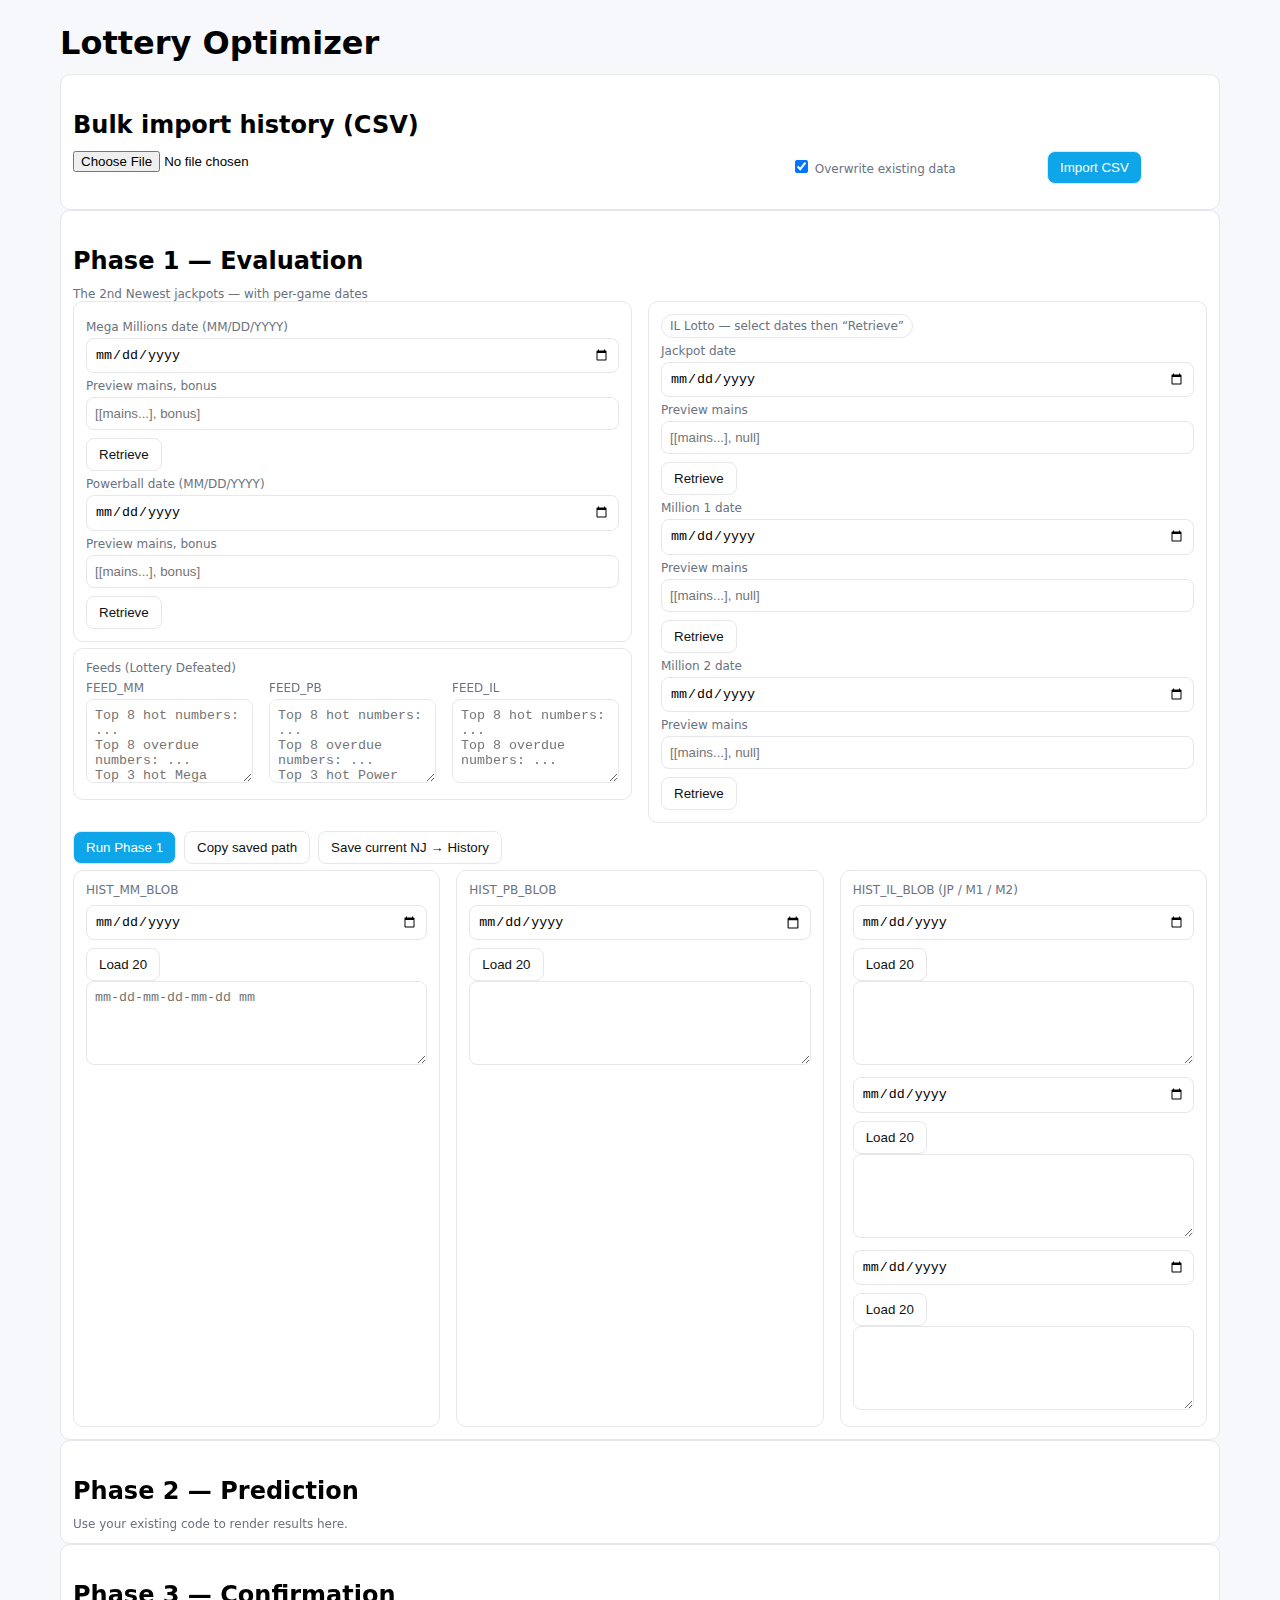
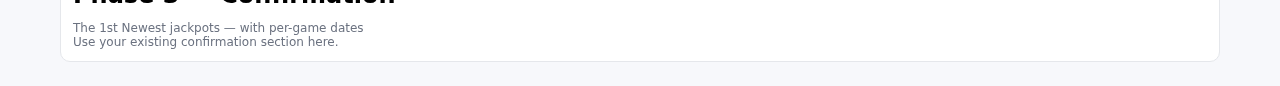
<file: templates/index.html>
<!doctype html>
<html lang="en">
<head>
  <meta charset="utf-8" />
  <title>Lottery Optimizer</title>
  <meta name="viewport" content="width=device-width, initial-scale=1" />
  <style>
    :root { --card:#fff; --line:#e5e7eb; --muted:#6b7280; --bg:#f7f8fb; }
    html,body{margin:0;padding:0;background:var(--bg);font-family:system-ui,Segoe UI,Roboto,Helvetica,Arial,sans-serif}
    .wrap{max-width:1160px;margin:24px auto;padding:0 16px}
    h1{margin:0 0 12px}
    h2{margin:24px 0 12px}
    .row{display:flex;gap:16px;flex-wrap:wrap}
    .col{flex:1 1 0}
    .card{background:var(--card);border:1px solid var(--line);border-radius:10px;padding:12px}
    label{display:block;font-size:12px;color:var(--muted);margin:6px 0 4px}
    input[type="text"],input[type="date"],textarea,select{width:100%;box-sizing:border-box;border:1px solid var(--line);border-radius:8px;padding:8px}
    textarea{min-height:84px;resize:vertical;font-family:ui-monospace,Consolas,monospace}
    button{appearance:none;border:1px solid var(--line);background:#0ea5e9;color:#fff;border-radius:8px;padding:8px 12px;cursor:pointer}
    button.ghost{background:#fff;color:#111;border-color:var(--line)}
    .btnrow{display:flex;gap:8px;align-items:center;flex-wrap:wrap;margin-top:8px}
    .mini{font-size:12px;color:var(--muted)}
    .grid3{display:grid;grid-template-columns:1fr 1fr 1fr;gap:16px}
    .grid2{display:grid;grid-template-columns:1fr 1fr;gap:16px}
    .pill{display:inline-block;font-size:12px;border:1px solid var(--line);border-radius:999px;padding:4px 8px;background:#fff}
    .tight{margin-top:6px}
  </style>
</head>
<body>
<div class="wrap">
  <h1>Lottery Optimizer</h1>

  <!-- CSV upload (master combined) -->
  <div class="card">
    <h2>Bulk import history (CSV)</h2>
    <div class="row">
      <div class="col">
        <input id="upload_csv" type="file" />
      </div>
      <div class="col" style="max-width:240px">
        <label class="tight"><input id="upload_over" type="checkbox" checked /> Overwrite existing data</label>
      </div>
      <div class="col" style="max-width:160px">
        <button id="upload_btn">Import CSV</button>
      </div>
    </div>
    <pre id="upload_result" class="tight" style="white-space:pre-wrap"></pre>
  </div>

  <!-- Phase 1 -->
  <div class="card">
    <h2>Phase 1 — Evaluation</h2>
    <div class="mini">The 2nd Newest jackpots — with per-game dates</div>

    <div class="grid2">
      <div class="col">
        <div class="card">
          <label>Mega Millions date (MM/DD/YYYY)</label>
          <input type="date" id="date_mm" />
          <label class="tight">Preview mains, bonus</label>
          <input type="text" id="prev_mm" placeholder="[[mains...], bonus]" />
          <div class="btnrow">
            <button class="ghost" id="btn_mm_fetch">Retrieve</button>
          </div>

          <label class="tight">Powerball date (MM/DD/YYYY)</label>
          <input type="date" id="date_pb" />
          <label class="tight">Preview mains, bonus</label>
          <input type="text" id="prev_pb" placeholder="[[mains...], bonus]" />
          <div class="btnrow">
            <button class="ghost" id="btn_pb_fetch">Retrieve</button>
          </div>
        </div>

        <div class="card tight">
          <div class="mini">Feeds (Lottery Defeated)</div>
          <div class="grid3">
            <div>
              <label>FEED_MM</label>
              <textarea id="FEED_MM" placeholder="Top 8 hot numbers: ...&#10;Top 8 overdue numbers: ...&#10;Top 3 hot Mega Ball numbers: ...&#10;Top 3 overdue Mega Ball numbers: ..."></textarea>
            </div>
            <div>
              <label>FEED_PB</label>
              <textarea id="FEED_PB" placeholder="Top 8 hot numbers: ...&#10;Top 8 overdue numbers: ...&#10;Top 3 hot Power Ball numbers: ...&#10;Top 3 overdue Power Ball numbers: ..."></textarea>
            </div>
            <div>
              <label>FEED_IL</label>
              <textarea id="FEED_IL" placeholder="Top 8 hot numbers: ...&#10;Top 8 overdue numbers: ..."></textarea>
            </div>
          </div>
        </div>
      </div>

      <div class="col">
        <div class="card">
          <div class="mini pill">IL Lotto — select dates then “Retrieve”</div>

          <label class="tight">Jackpot date</label>
          <input type="date" id="date_il_jp" />
          <label class="tight">Preview mains</label>
          <input type="text" id="prev_il_jp" placeholder="[[mains...], null]" />
          <div class="btnrow">
            <button class="ghost" id="btn_il_jp_fetch">Retrieve</button>
          </div>

          <label class="tight">Million 1 date</label>
          <input type="date" id="date_il_m1" />
          <label class="tight">Preview mains</label>
          <input type="text" id="prev_il_m1" placeholder="[[mains...], null]" />
          <div class="btnrow">
            <button class="ghost" id="btn_il_m1_fetch">Retrieve</button>
          </div>

          <label class="tight">Million 2 date</label>
          <input type="date" id="date_il_m2" />
          <label class="tight">Preview mains</label>
          <input type="text" id="prev_il_m2" placeholder="[[mains...], null]" />
          <div class="btnrow">
            <button class="ghost" id="btn_il_m2_fetch">Retrieve</button>
          </div>
        </div>
      </div>
    </div>

    <div class="btnrow">
      <button id="run_phase1">Run Phase 1</button>
      <button class="ghost" id="btn_copy_p1">Copy saved path</button>
      <button class="ghost" id="btn_save_nj">Save current NJ → History</button>
    </div>

    <div class="grid3 tight">
      <div class="card">
        <div class="mini">HIST_MM_BLOB</div>
        <div class="btnrow">
          <input type="date" id="mm_hist_date" />
          <button class="ghost" id="btn_mm_load20">Load 20</button>
        </div>
        <textarea id="HIST_MM_BLOB" placeholder="mm-dd-mm-dd-mm-dd mm"></textarea>
      </div>
      <div class="card">
        <div class="mini">HIST_PB_BLOB</div>
        <div class="btnrow">
          <input type="date" id="pb_hist_date" />
          <button class="ghost" id="btn_pb_load20">Load 20</button>
        </div>
        <textarea id="HIST_PB_BLOB"></textarea>
      </div>
      <div class="card">
        <div class="mini">HIST_IL_BLOB (JP / M1 / M2)</div>
        <div class="btnrow">
          <input type="date" id="il_jp_hist_date" />
          <button class="ghost" id="btn_iljp_load20">Load 20</button>
        </div>
        <textarea id="HIST_IL_JP_BLOB"></textarea>

        <div class="btnrow">
          <input type="date" id="il_m1_hist_date" />
          <button class="ghost" id="btn_ilm1_load20">Load 20</button>
        </div>
        <textarea id="HIST_IL_M1_BLOB"></textarea>

        <div class="btnrow">
          <input type="date" id="il_m2_hist_date" />
          <button class="ghost" id="btn_ilm2_load20">Load 20</button>
        </div>
        <textarea id="HIST_IL_M2_BLOB"></textarea>
      </div>
    </div>
  </div>

  <!-- Phase 2 & 3 placeholders (your existing rendering will fill these) -->
  <div class="card">
    <h2>Phase 2 — Prediction</h2>
    <div id="phase2_box" class="mini">Use your existing code to render results here.</div>
  </div>

  <div class="card">
    <h2>Phase 3 — Confirmation</h2>
    <div class="mini">The 1st Newest jackpots — with per-game dates</div>
    <div id="phase3_box" class="mini">Use your existing confirmation section here.</div>
  </div>

</div>

<!-- Your app.js (contains upload + loader calls) -->
<script src="/static/app.js"></script>

<!-- Minimal wiring for the Retrieve / Load buttons using the same store routes -->
<script>
async function fetchOne(game, dateInputId, previewInputId){
  const d = document.getElementById(dateInputId).value;
  if(!d){ alert("Pick a date"); return; }
  // convert yyyy-mm-dd (from <input type="date">) -> mm/dd/yyyy
  const [Y,M,D] = d.split("-");
  const md = `${M}/${D}/${Y}`;
  const r = await fetch(`/store/get_by_date?game=${encodeURIComponent(game)}&date=${encodeURIComponent(md)}`);
  const j = await r.json();
  document.getElementById(previewInputId).value = j?.row ? JSON.stringify([j.row.mains, j.row.bonus ?? null]) : "";
}

async function load20(game, dateInputId, blobId){
  const d = document.getElementById(dateInputId).value;
  if(!d){ alert("Pick a date"); return; }
  const [Y,M,D] = d.split("-");
  const md = `${M}/${D}/${Y}`;
  const r = await fetch(`/store/get_history?game=${encodeURIComponent(game)}&from=${encodeURIComponent(md)}&limit=20`);
  const j = await r.json();
  document.getElementById(blobId).value = j.blob || "";
}

// Retrieve buttons
document.getElementById("btn_mm_fetch").onclick   = () => fetchOne("MM",   "date_mm",     "prev_mm");
document.getElementById("btn_pb_fetch").onclick   = () => fetchOne("PB",   "date_pb",     "prev_pb");
document.getElementById("btn_il_jp_fetch").onclick= () => fetchOne("IL_JP","date_il_jp",  "prev_il_jp");
document.getElementById("btn_il_m1_fetch").onclick= () => fetchOne("IL_M1","date_il_m1",  "prev_il_m1");
document.getElementById("btn_il_m2_fetch").onclick= () => fetchOne("IL_M2","date_il_m2",  "prev_il_m2");

// Load 20 buttons
document.getElementById("btn_mm_load20").onclick   = () => load20("MM",   "mm_hist_date",  "HIST_MM_BLOB");
document.getElementById("btn_pb_load20").onclick   = () => load20("PB",   "pb_hist_date",  "HIST_PB_BLOB");
document.getElementById("btn_iljp_load20").onclick = () => load20("IL_JP","il_jp_hist_date","HIST_IL_JP_BLOB");
document.getElementById("btn_ilm1_load20").onclick = () => load20("IL_M1","il_m1_hist_date","HIST_IL_M1_BLOB");
document.getElementById("btn_ilm2_load20").onclick = () => load20("IL_M2","il_m2_hist_date","HIST_IL_M2_BLOB");

// Phase-1 run: wire to your existing /run_json post if needed.
// document.getElementById("run_phase1").onclick = () => { ... }
</script>
</body>
</html>
</file>
